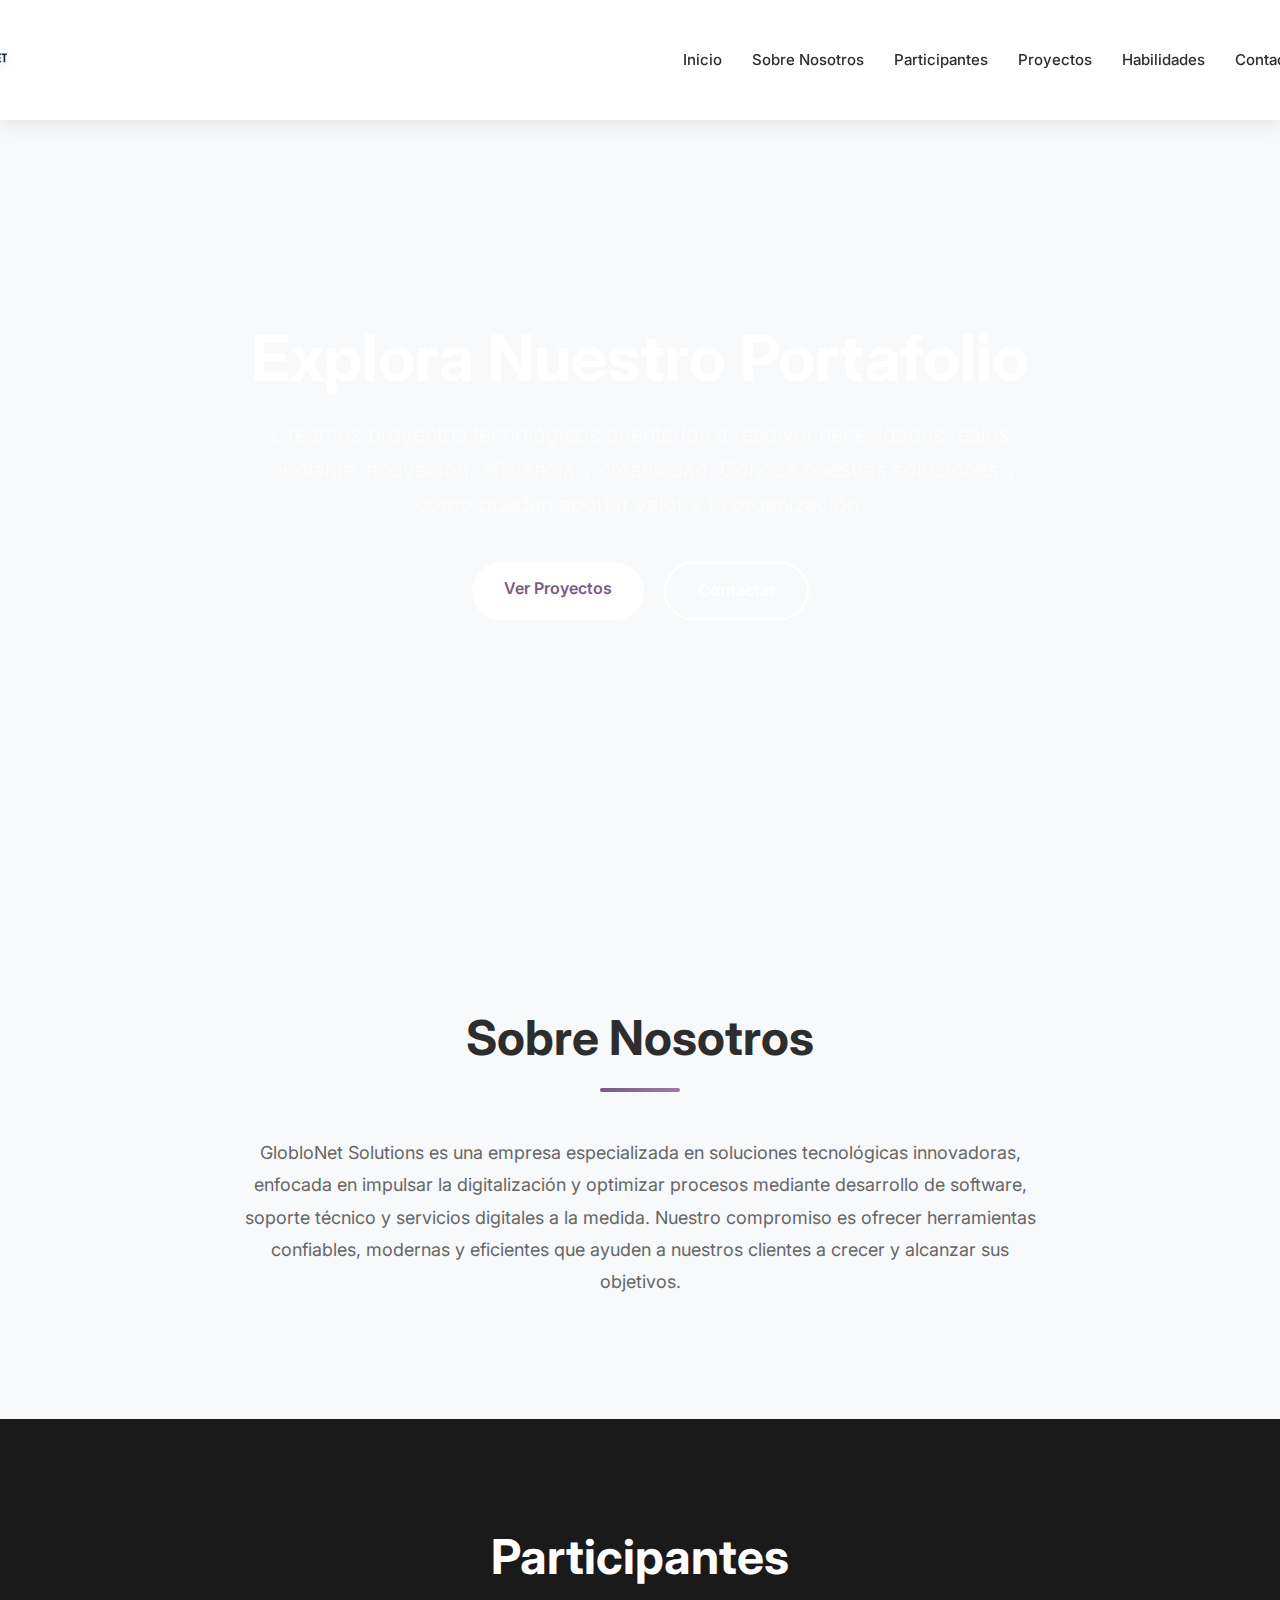
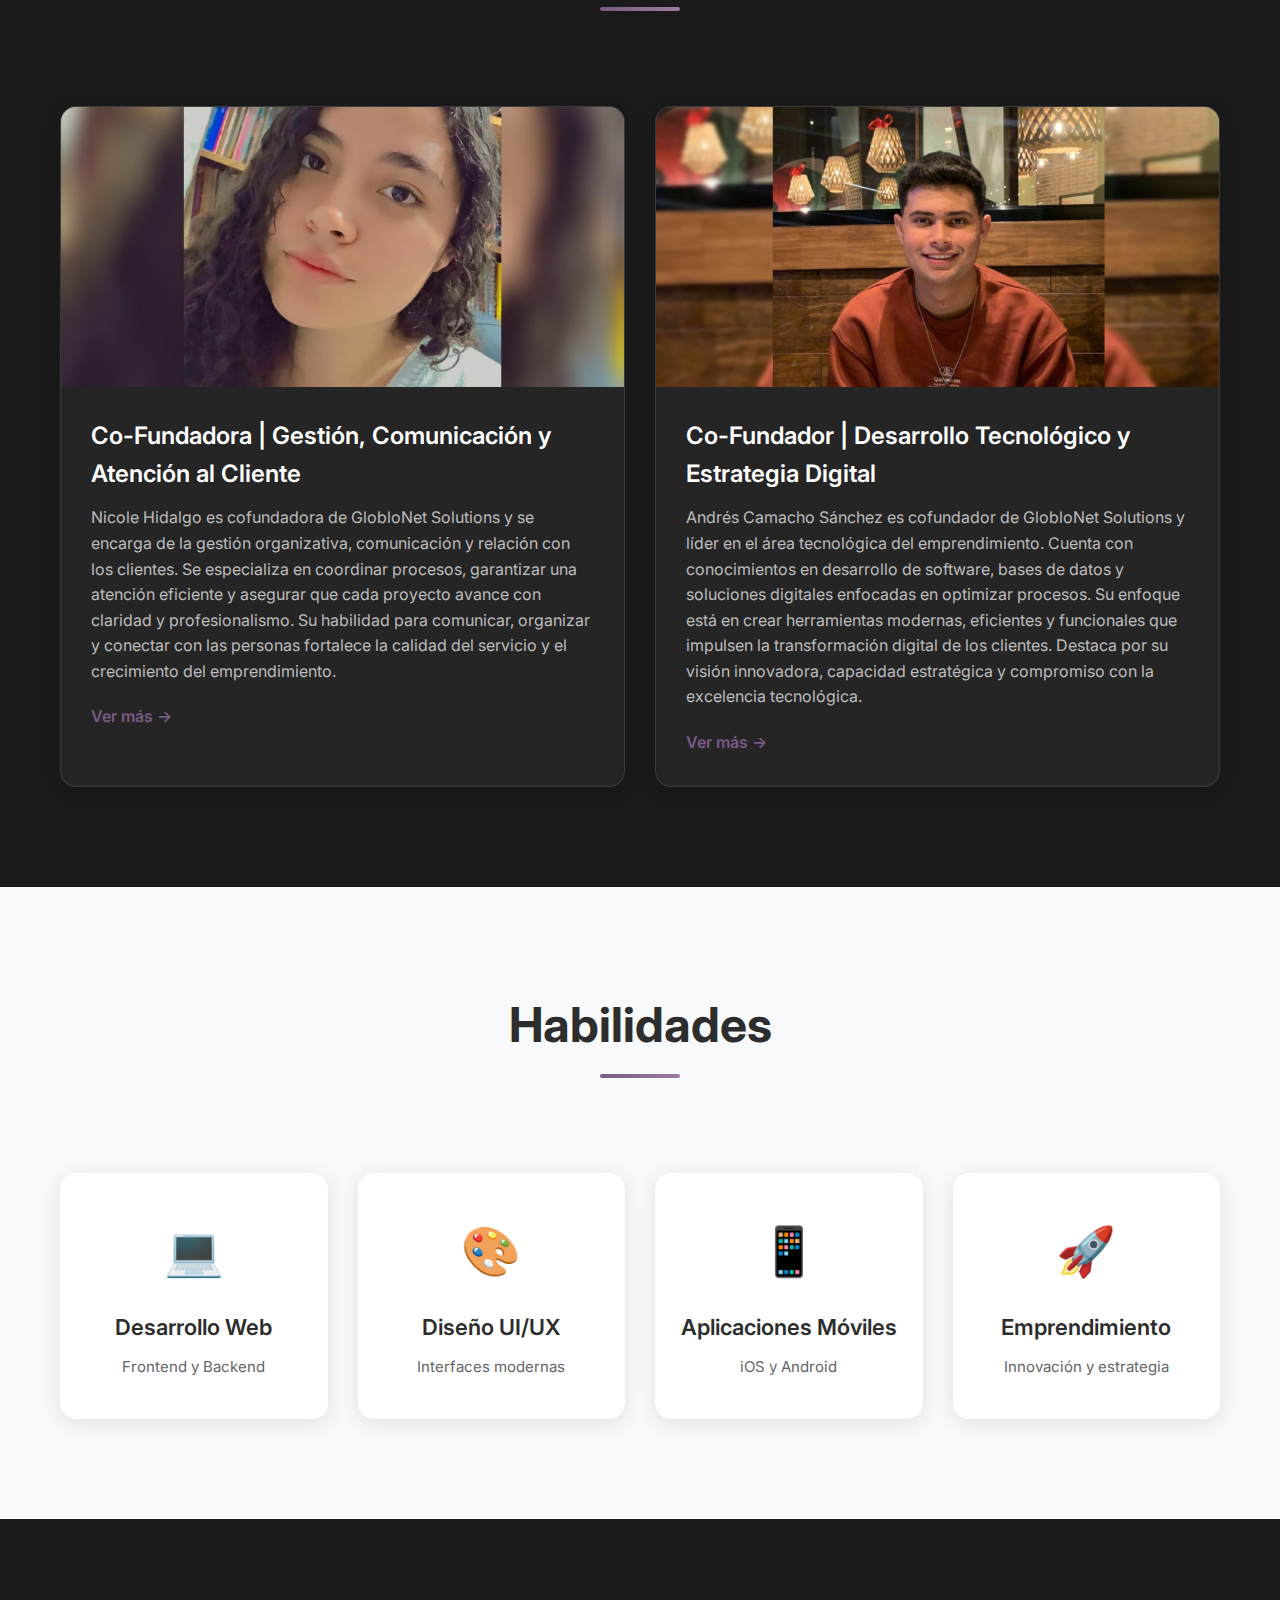
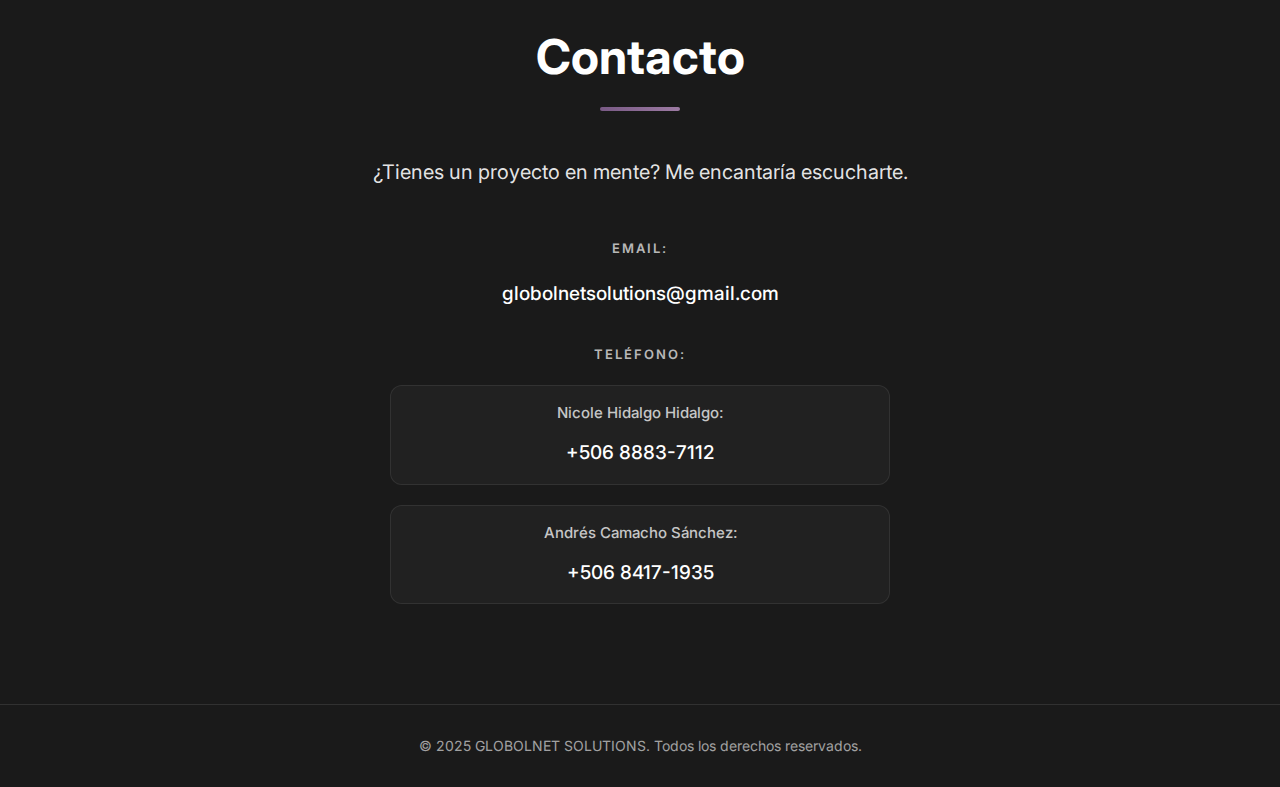
<file: index.html>
<!DOCTYPE html>
<html lang="es">
<head>
    <meta charset="UTF-8">
    <meta name="viewport" content="width=device-width, initial-scale=1.0">
    <title>Portafolio - GLOBOLNET SOLUTIONS</title>
    <link rel="stylesheet" href="CSS/inicio.css">
    <link rel="preconnect" href="https://fonts.googleapis.com">
    <link rel="preconnect" href="https://fonts.gstatic.com" crossorigin>
    <link href="https://fonts.googleapis.com/css2?family=Inter:wght@300;400;500;600;700&display=swap" rel="stylesheet">
</head>
<body>
    <!-- Header / Navegación -->
    <header class="header">
        <nav class="nav">
            <div class="logo-container">
                <img src="images/Logo.png" alt="Logo GLOBOLNET" class="logo-image">
            </div>
            <ul class="nav-menu">
                <li><a href="#inicio" class="nav-link">Inicio</a></li>
                <li><a href="#sobre-nosotros" class="nav-link">Sobre Nosotros</a></li>
                <li><a href="#participantes" class="nav-link">Participantes</a></li>
                <li><a href="Proyectos.html" class="nav-link">Proyectos</a></li>
                <li><a href="#habilidades" class="nav-link">Habilidades</a></li>
                <li><a href="#contacto" class="nav-link">Contacto</a></li>
            </ul>
        </nav>
    </header>

    <!-- Sección Hero -->
    <section id="inicio" class="hero">
        <div class="hero-content">
            <h1 class="hero-title">Explora Nuestro Portafolio</h1>
            <p class="hero-subtitle">Creamos proyectos tecnológicos orientados a resolver necesidades reales mediante innovación, eficiencia y creatividad. Conoce nuestras soluciones y cómo pueden aportar valor a tu organización.</p>
            <div class="hero-buttons">
                <a href="Proyectos.html" class="btn btn-primary">Ver Proyectos</a>
                <a href="#contacto" class="btn btn-secondary">Contactar</a>
            </div>
        </div>
        <div class="hero-background"></div>
    </section>

    <!-- Sección Sobre Nosotros -->
    <section id="sobre-nosotros" class="section">
        <div class="container">
            <h2 class="section-title">Sobre Nosotros</h2>
            <div class="about-content">
                <div class="about-text">
                    <p class="about-description">
                        GlobloNet Solutions es una empresa especializada en soluciones tecnológicas innovadoras, enfocada en impulsar la digitalización y optimizar procesos mediante desarrollo de software, soporte técnico y servicios digitales a la medida. Nuestro compromiso es ofrecer herramientas confiables, modernas y eficientes que ayuden a nuestros clientes a crecer y alcanzar sus objetivos.
                    </p>
                </div>
            </div>
        </div>
    </section>

    <!-- Sección Participantes -->
    <section id="participantes" class="section section-dark">
        <div class="container">
            <h2 class="section-title">Participantes</h2>
            <div class="projects-grid">
                <div class="project-card">
                    <div class="project-image">
                        <img src="images/Participante1.jpg" alt="Nicole Hidalgo Hidalgo" class="participant-image">
                    </div>
                    <div class="project-content">
                        <h3 class="project-title">Co-Fundadora | Gestión, Comunicación y Atención al Cliente</h3>
                        <p class="project-description">Nicole Hidalgo es cofundadora de GlobloNet Solutions y se encarga de la gestión organizativa, comunicación y relación con los clientes. Se especializa en coordinar procesos, garantizar una atención eficiente y asegurar que cada proyecto avance con claridad y profesionalismo. Su habilidad para comunicar, organizar y conectar con las personas fortalece la calidad del servicio y el crecimiento del emprendimiento.</p>
                        <a href="#" class="project-link">Ver más →</a>
                    </div>
                </div>
                <div class="project-card">
                    <div class="project-image">
                        <img src="images/Participante2.jpg" alt="Andrés Camacho Sánchez" class="participant-image">
                    </div>
                    <div class="project-content">
                        <h3 class="project-title">Co-Fundador | Desarrollo Tecnológico y Estrategia Digital</h3>
                        <p class="project-description">Andrés Camacho Sánchez es cofundador de GlobloNet Solutions y líder en el área tecnológica del emprendimiento. Cuenta con conocimientos en desarrollo de software, bases de datos y soluciones digitales enfocadas en optimizar procesos. Su enfoque está en crear herramientas modernas, eficientes y funcionales que impulsen la transformación digital de los clientes. Destaca por su visión innovadora, capacidad estratégica y compromiso con la excelencia tecnológica.</p>
                        <a href="#" class="project-link">Ver más →</a>
                    </div>
                </div>
            </div>
        </div>
    </section>

    <!-- Sección Habilidades -->
    <section id="habilidades" class="section">
        <div class="container">
            <h2 class="section-title">Habilidades</h2>
            <div class="skills-grid">
                <div class="skill-item">
                    <div class="skill-icon">💻</div>
                    <h3 class="skill-name">Desarrollo Web</h3>
                    <p class="skill-description">Frontend y Backend</p>
                    <div class="tech-overlay">
                        <div class="tech-content">
                            <p class="tech-text">Lenguajes de Desarrollo Web: HTML, CSS, JavaScript, PHP, Java, SQL, etc.</p>
                        </div>
                    </div>
                </div>
                <div class="skill-item">
                    <div class="skill-icon">🎨</div>
                    <h3 class="skill-name">Diseño UI/UX</h3>
                    <p class="skill-description">Interfaces modernas</p>
                    <div class="tech-overlay">
                        <div class="tech-content">
                            <p class="tech-text">Diseño UI/UX: Wireframes, prototipos, diseño responsivo, experiencia de usuario, etc.</p>
                        </div>
                    </div>
                </div>
                <div class="skill-item">
                    <div class="skill-icon">📱</div>
                    <h3 class="skill-name">Aplicaciones Móviles</h3>
                    <p class="skill-description">iOS y Android</p>
                    <div class="tech-overlay">
                        <div class="tech-content">
                            <p class="tech-text">Aplicaciones Móviles: Desarrollo básico de apps híbridas y diseño de interfaces móviles, etc.</p>
                        </div>
                    </div>
                </div>
                <div class="skill-item">
                    <div class="skill-icon">🚀</div>
                    <h3 class="skill-name">Emprendimiento</h3>
                    <p class="skill-description">Innovación y estrategia</p>
                    <div class="tech-overlay">
                        <div class="tech-content">
                            <p class="tech-text">Emprendimiento: Creatividad, liderazgo, gestión de proyectos, visión estratégica, etc.</p>
                        </div>
                    </div>
                </div>
            </div>
        </div>
    </section>

    <!-- Sección Contacto -->
    <section id="contacto" class="section section-dark">
        <div class="container">
            <h2 class="section-title">Contacto</h2>
            <div class="contact-content">
                <p class="contact-description">
                    ¿Tienes un proyecto en mente? Me encantaría escucharte.
                </p>
                <div class="contact-info">
                    <div class="contact-item">
                        <span class="contact-label">Email:</span>
                        <a href="mailto:globolnetsolutions@gmail.com" class="contact-link">globolnetsolutions@gmail.com</a>
                    </div>
                    <div class="contact-item">
                        <span class="contact-label">Teléfono:</span>
                        <div class="phone-numbers">
                            <div class="phone-item">
                                <span class="phone-name">Nicole Hidalgo Hidalgo:</span>
                                <a href="tel:+50688837112" class="contact-link">+506 8883-7112</a>
                            </div>
                            <div class="phone-item">
                                <span class="phone-name">Andrés Camacho Sánchez:</span>
                                <a href="tel:+50684171935" class="contact-link">+506 8417-1935</a>
                            </div>
                        </div>
                    </div>
                </div>
            </div>
        </div>
    </section>

    <!-- Footer -->
    <footer class="footer">
        <div class="container">
            <p class="footer-text">&copy; 2025 GLOBOLNET SOLUTIONS. Todos los derechos reservados.</p>
        </div>
    </footer>
</body>
</html>
</file>
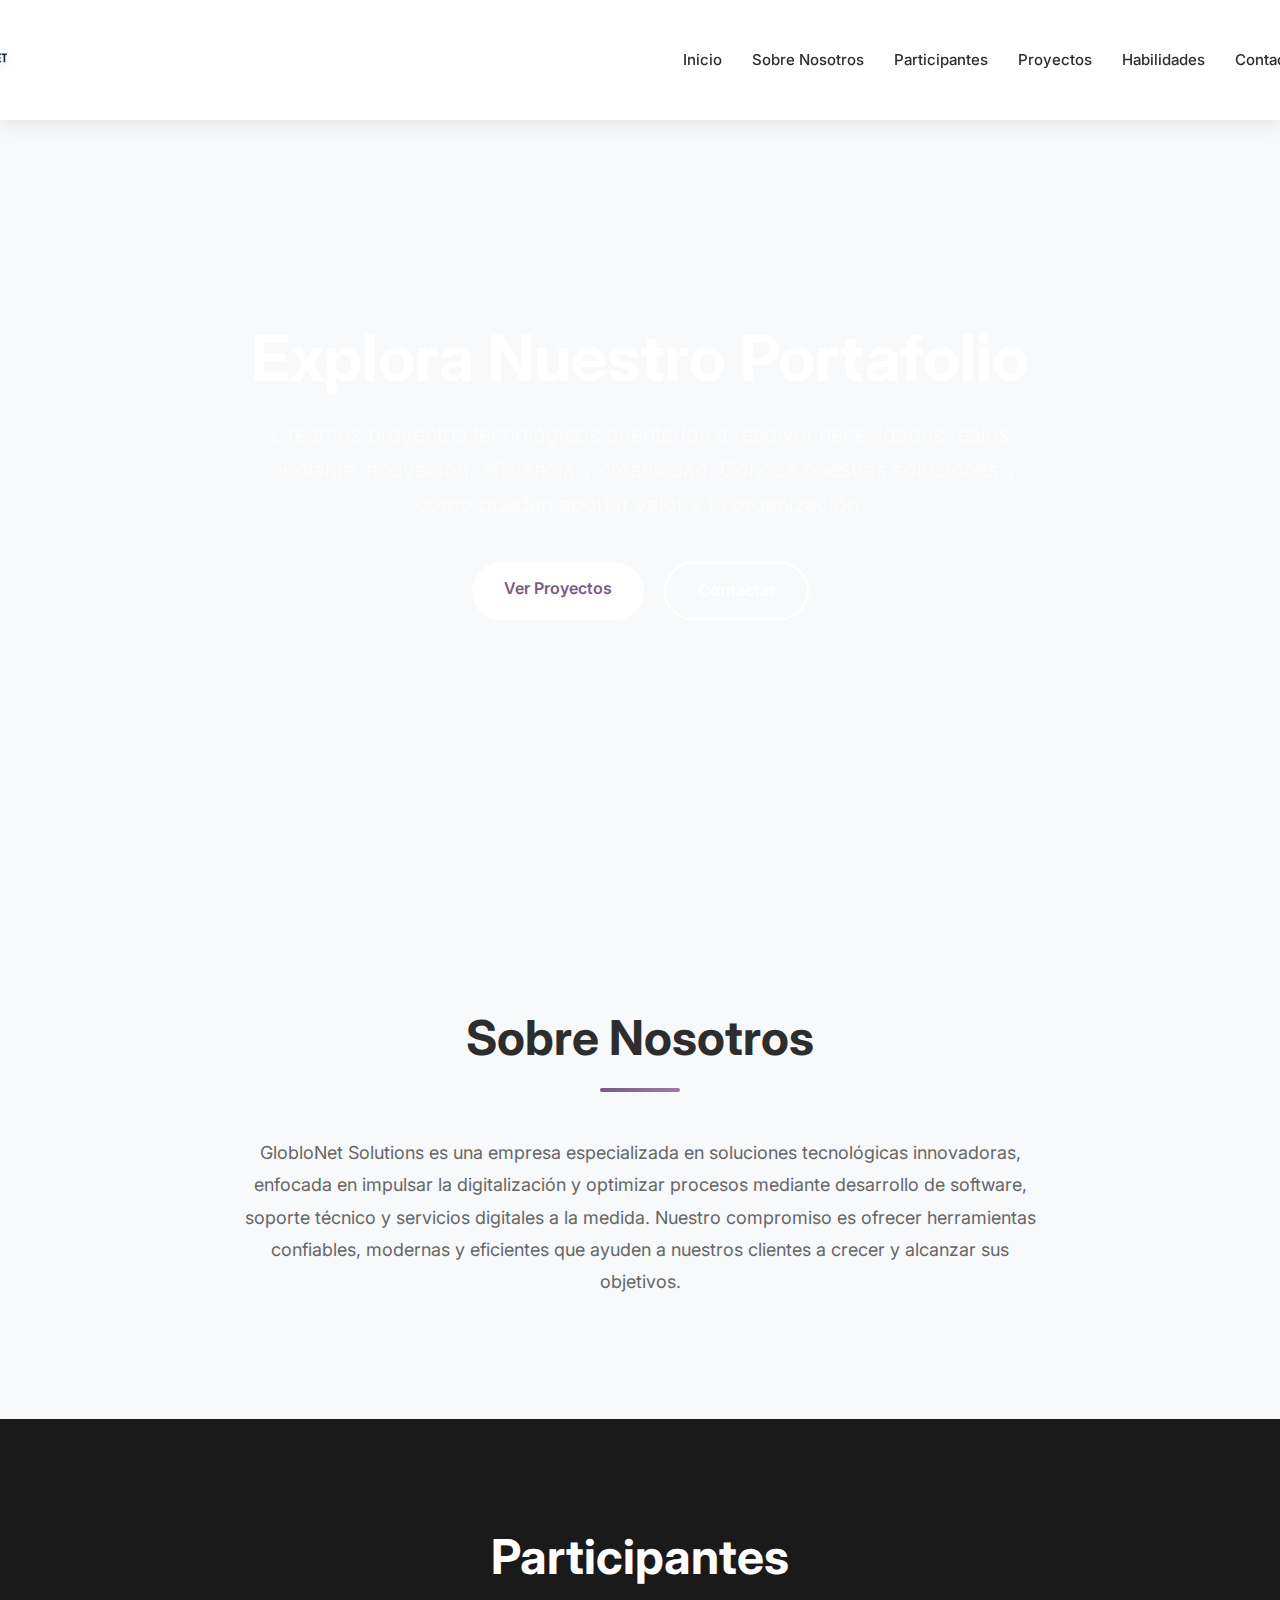
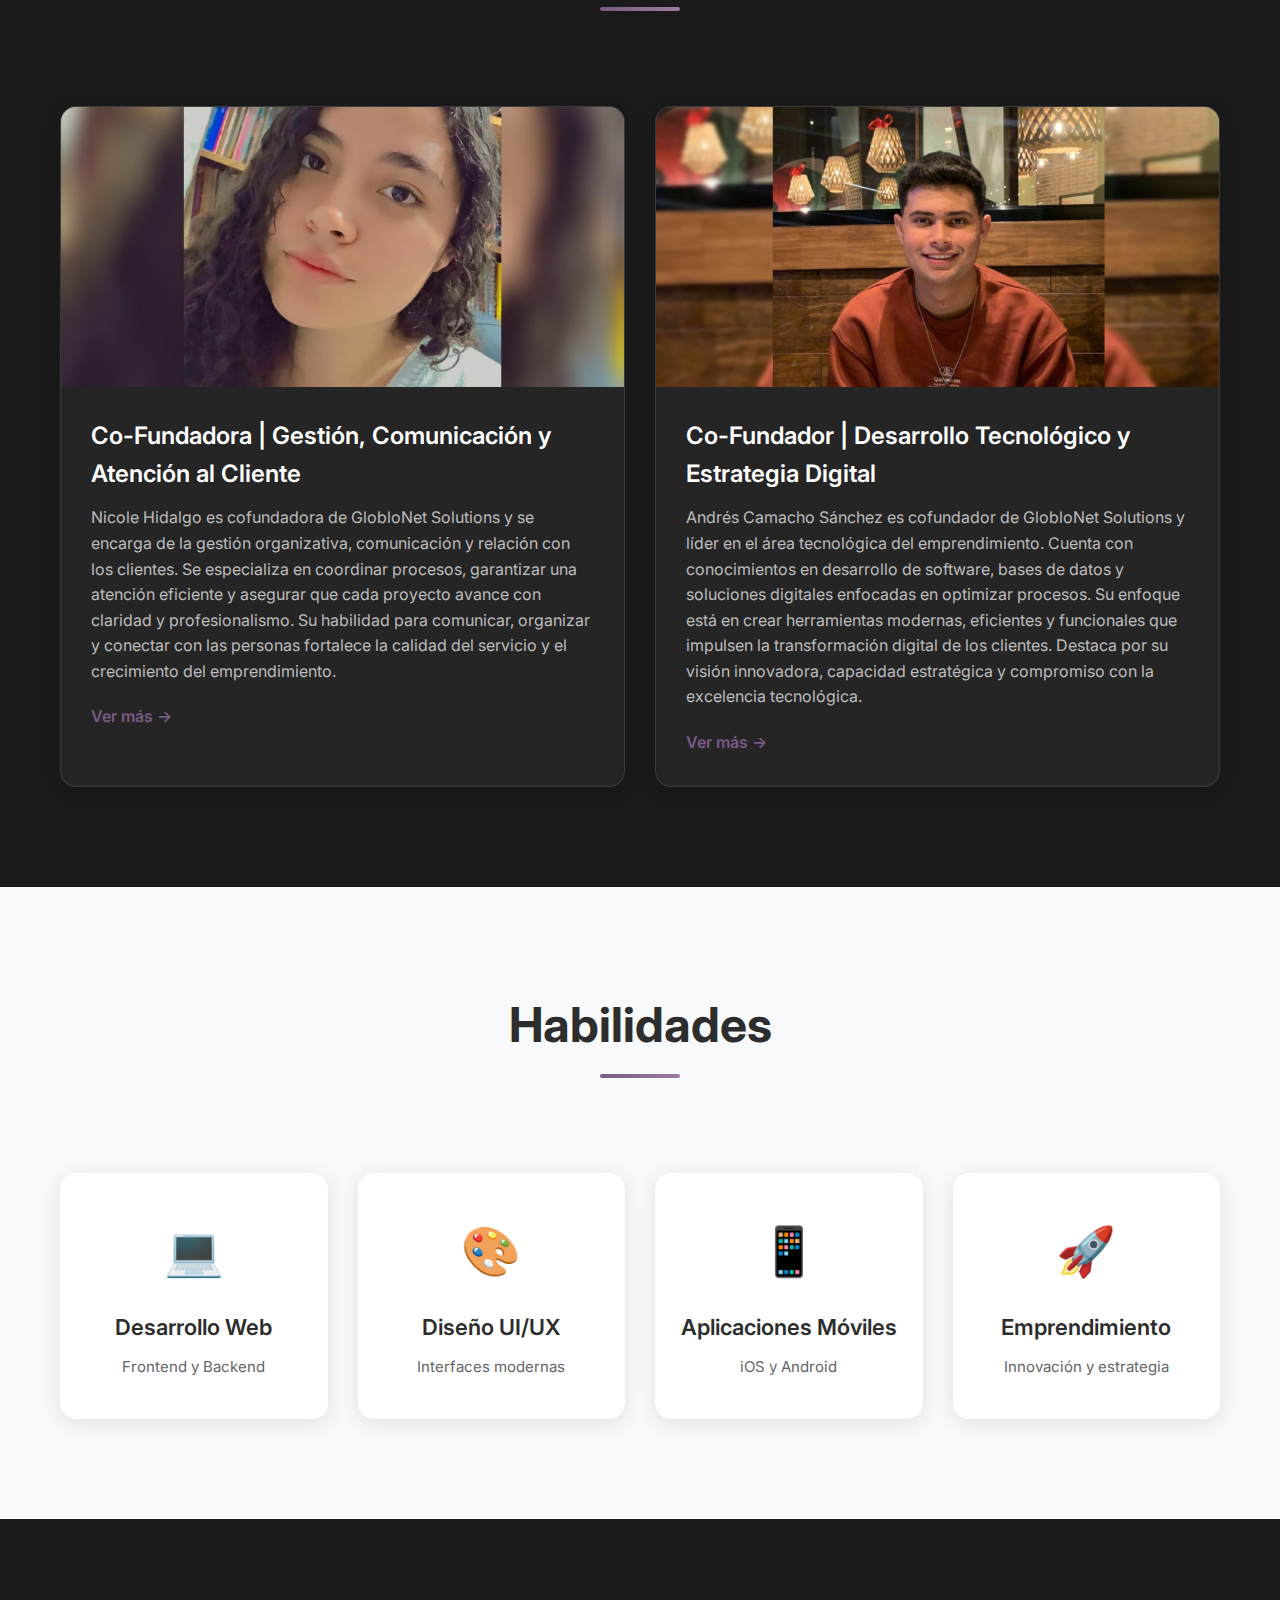
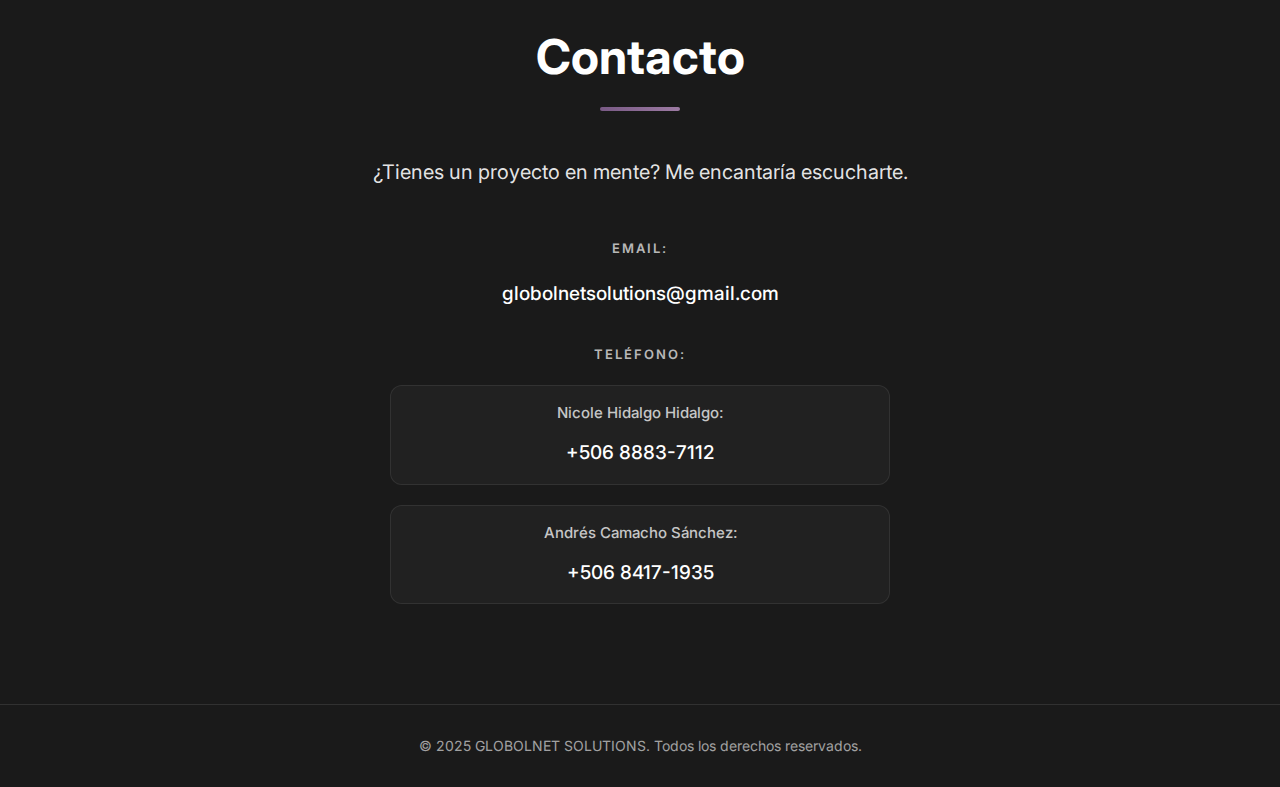
<file: html/index.html>
<!DOCTYPE html>
<html lang="es">
<head>
    <meta charset="UTF-8">
    <meta name="viewport" content="width=device-width, initial-scale=1.0">
    <title>Portafolio - GLOBOLNET SOLUTIONS</title>
    <link rel="stylesheet" href="../CSS/inicio.css">
    <link rel="preconnect" href="https://fonts.googleapis.com">
    <link rel="preconnect" href="https://fonts.gstatic.com" crossorigin>
    <link href="https://fonts.googleapis.com/css2?family=Inter:wght@300;400;500;600;700&display=swap" rel="stylesheet">
</head>
<body>
    <!-- Header / Navegación -->
    <header class="header">
        <nav class="nav">
            <div class="logo-container">
                <img src="../images/Logo.png" alt="Logo GLOBOLNET" class="logo-image">
            </div>
            <ul class="nav-menu">
                <li><a href="#inicio" class="nav-link">Inicio</a></li>
                <li><a href="#sobre-nosotros" class="nav-link">Sobre Nosotros</a></li>
                <li><a href="#participantes" class="nav-link">Participantes</a></li>
                <li><a href="Proyectos.html" class="nav-link">Proyectos</a></li>
                <li><a href="#habilidades" class="nav-link">Habilidades</a></li>
                <li><a href="#contacto" class="nav-link">Contacto</a></li>
            </ul>
        </nav>
    </header>

    <!-- Sección Hero -->
    <section id="inicio" class="hero">
        <div class="hero-content">
            <h1 class="hero-title">Explora Nuestro Portafolio</h1>
            <p class="hero-subtitle">Creamos proyectos tecnológicos orientados a resolver necesidades reales mediante innovación, eficiencia y creatividad. Conoce nuestras soluciones y cómo pueden aportar valor a tu organización.</p>
            <div class="hero-buttons">
                <a href="Proyectos.html" class="btn btn-primary">Ver Proyectos</a>
                <a href="#contacto" class="btn btn-secondary">Contactar</a>
            </div>
        </div>
        <div class="hero-background"></div>
    </section>

    <!-- Sección Sobre Nosotros -->
    <section id="sobre-nosotros" class="section">
        <div class="container">
            <h2 class="section-title">Sobre Nosotros</h2>
            <div class="about-content">
                <div class="about-text">
                    <p class="about-description">
                        GlobloNet Solutions es una empresa especializada en soluciones tecnológicas innovadoras, enfocada en impulsar la digitalización y optimizar procesos mediante desarrollo de software, soporte técnico y servicios digitales a la medida. Nuestro compromiso es ofrecer herramientas confiables, modernas y eficientes que ayuden a nuestros clientes a crecer y alcanzar sus objetivos.
                    </p>
                </div>
            </div>
        </div>
    </section>

    <!-- Sección Participantes -->
    <section id="participantes" class="section section-dark">
        <div class="container">
            <h2 class="section-title">Participantes</h2>
            <div class="projects-grid">
                <div class="project-card">
                    <div class="project-image">
                        <img src="../images/Participante1.jpg" alt="Nicole Hidalgo Hidalgo" class="participant-image">
                    </div>
                    <div class="project-content">
                        <h3 class="project-title">Co-Fundadora | Gestión, Comunicación y Atención al Cliente</h3>
                        <p class="project-description">Nicole Hidalgo es cofundadora de GlobloNet Solutions y se encarga de la gestión organizativa, comunicación y relación con los clientes. Se especializa en coordinar procesos, garantizar una atención eficiente y asegurar que cada proyecto avance con claridad y profesionalismo. Su habilidad para comunicar, organizar y conectar con las personas fortalece la calidad del servicio y el crecimiento del emprendimiento.</p>
                        <a href="#" class="project-link">Ver más →</a>
                    </div>
                </div>
                <div class="project-card">
                    <div class="project-image">
                        <img src="../images/Participante2.jpg" alt="Andrés Camacho Sánchez" class="participant-image">
                    </div>
                    <div class="project-content">
                        <h3 class="project-title">Co-Fundador | Desarrollo Tecnológico y Estrategia Digital</h3>
                        <p class="project-description">Andrés Camacho Sánchez es cofundador de GlobloNet Solutions y líder en el área tecnológica del emprendimiento. Cuenta con conocimientos en desarrollo de software, bases de datos y soluciones digitales enfocadas en optimizar procesos. Su enfoque está en crear herramientas modernas, eficientes y funcionales que impulsen la transformación digital de los clientes. Destaca por su visión innovadora, capacidad estratégica y compromiso con la excelencia tecnológica.</p>
                        <a href="#" class="project-link">Ver más →</a>
                    </div>
                </div>
            </div>
        </div>
    </section>

    <!-- Sección Habilidades -->
    <section id="habilidades" class="section">
        <div class="container">
            <h2 class="section-title">Habilidades</h2>
            <div class="skills-grid">
                <div class="skill-item">
                    <div class="skill-icon">💻</div>
                    <h3 class="skill-name">Desarrollo Web</h3>
                    <p class="skill-description">Frontend y Backend</p>
                    <div class="tech-overlay">
                        <div class="tech-content">
                            <p class="tech-text">Lenguajes de Desarrollo Web: HTML, CSS, JavaScript, PHP, Java, SQL, etc.</p>
                        </div>
                    </div>
                </div>
                <div class="skill-item">
                    <div class="skill-icon">🎨</div>
                    <h3 class="skill-name">Diseño UI/UX</h3>
                    <p class="skill-description">Interfaces modernas</p>
                    <div class="tech-overlay">
                        <div class="tech-content">
                            <p class="tech-text">Diseño UI/UX: Wireframes, prototipos, diseño responsivo, experiencia de usuario, etc.</p>
                        </div>
                    </div>
                </div>
                <div class="skill-item">
                    <div class="skill-icon">📱</div>
                    <h3 class="skill-name">Aplicaciones Móviles</h3>
                    <p class="skill-description">iOS y Android</p>
                    <div class="tech-overlay">
                        <div class="tech-content">
                            <p class="tech-text">Aplicaciones Móviles: Desarrollo básico de apps híbridas y diseño de interfaces móviles, etc.</p>
                        </div>
                    </div>
                </div>
                <div class="skill-item">
                    <div class="skill-icon">🚀</div>
                    <h3 class="skill-name">Emprendimiento</h3>
                    <p class="skill-description">Innovación y estrategia</p>
                    <div class="tech-overlay">
                        <div class="tech-content">
                            <p class="tech-text">Emprendimiento: Creatividad, liderazgo, gestión de proyectos, visión estratégica, etc.</p>
                        </div>
                    </div>
                </div>
            </div>
        </div>
    </section>

    <!-- Sección Contacto -->
    <section id="contacto" class="section section-dark">
        <div class="container">
            <h2 class="section-title">Contacto</h2>
            <div class="contact-content">
                <p class="contact-description">
                    ¿Tienes un proyecto en mente? Me encantaría escucharte.
                </p>
                <div class="contact-info">
                    <div class="contact-item">
                        <span class="contact-label">Email:</span>
                        <a href="mailto:globolnetsolutions@gmail.com" class="contact-link">globolnetsolutions@gmail.com</a>
                    </div>
                    <div class="contact-item">
                        <span class="contact-label">Teléfono:</span>
                        <div class="phone-numbers">
                            <div class="phone-item">
                                <span class="phone-name">Nicole Hidalgo Hidalgo:</span>
                                <a href="tel:+50688837112" class="contact-link">+506 8883-7112</a>
                            </div>
                            <div class="phone-item">
                                <span class="phone-name">Andrés Camacho Sánchez:</span>
                                <a href="tel:+50684171935" class="contact-link">+506 8417-1935</a>
                            </div>
                        </div>
                    </div>
                </div>
            </div>
        </div>
    </section>

    <!-- Footer -->
    <footer class="footer">
        <div class="container">
            <p class="footer-text">&copy; 2025 GLOBOLNET SOLUTIONS. Todos los derechos reservados.</p>
        </div>
    </footer>
</body>
</html>
</file>
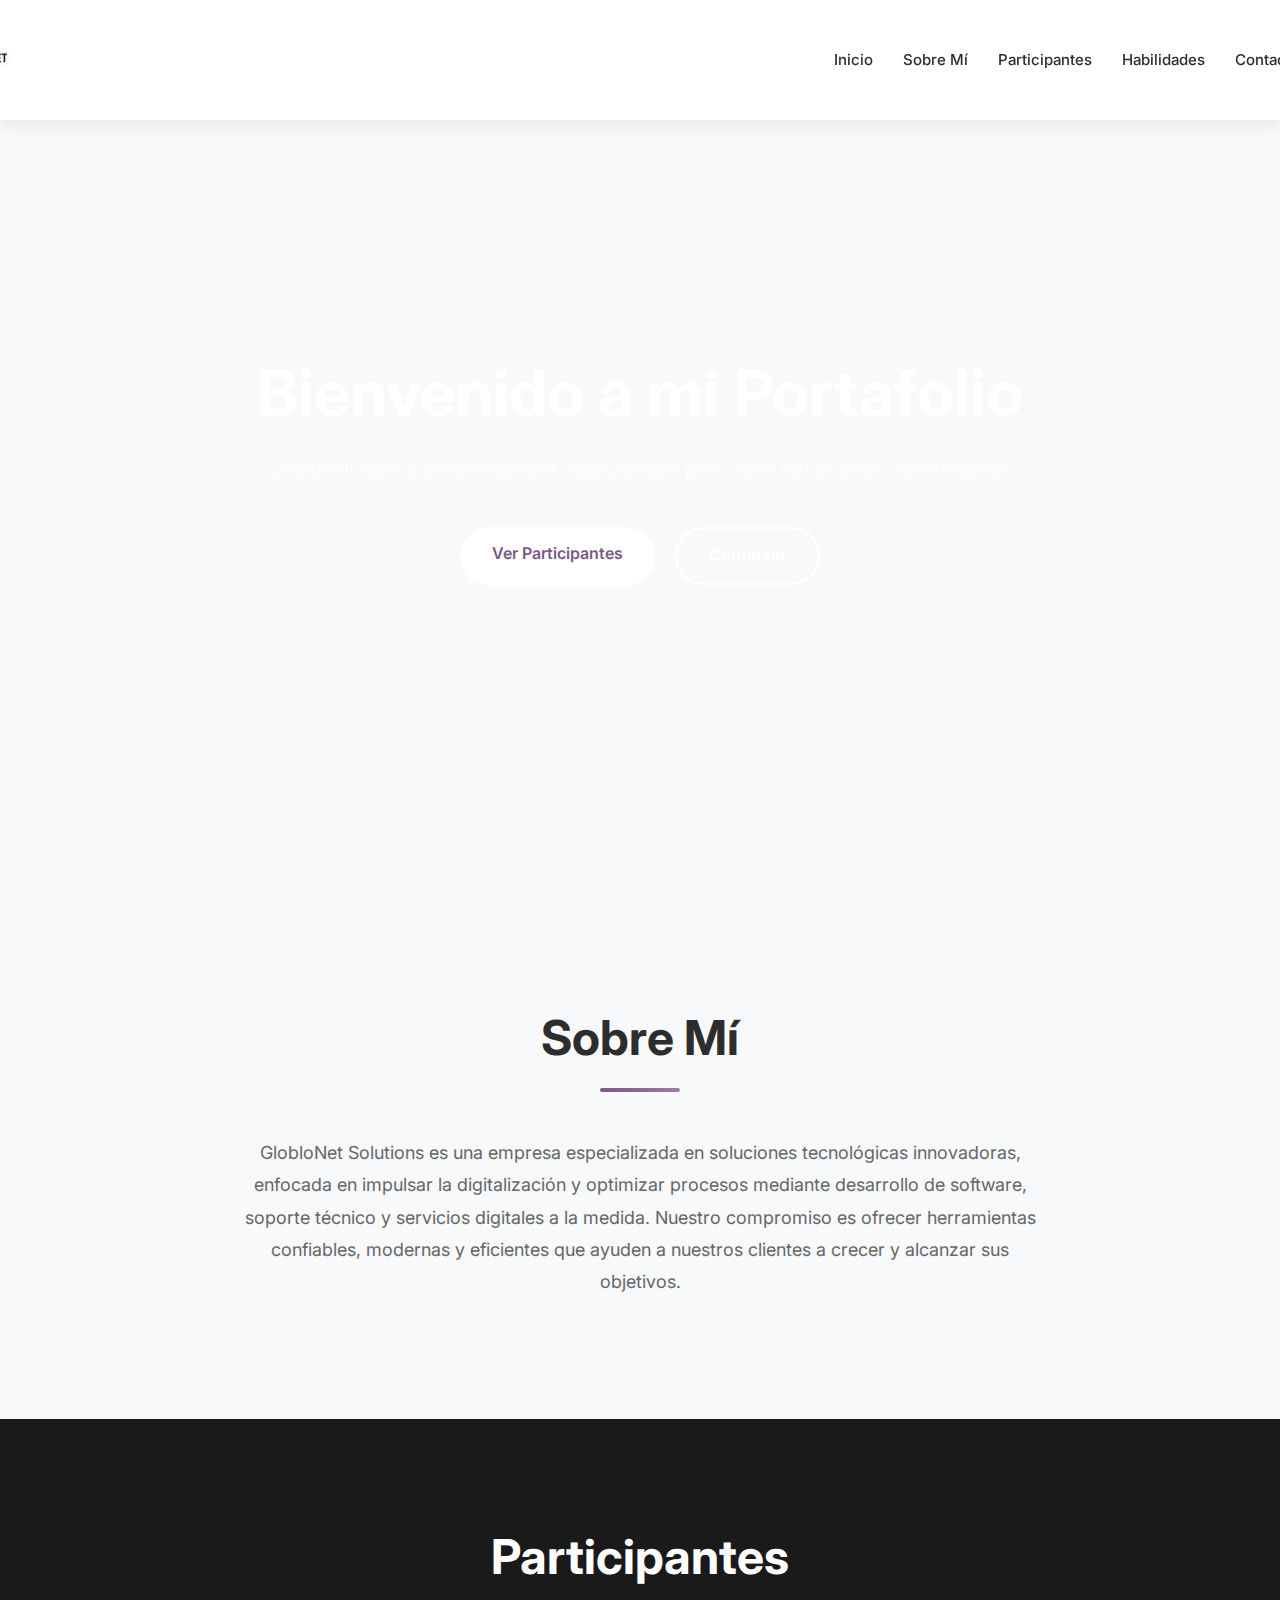
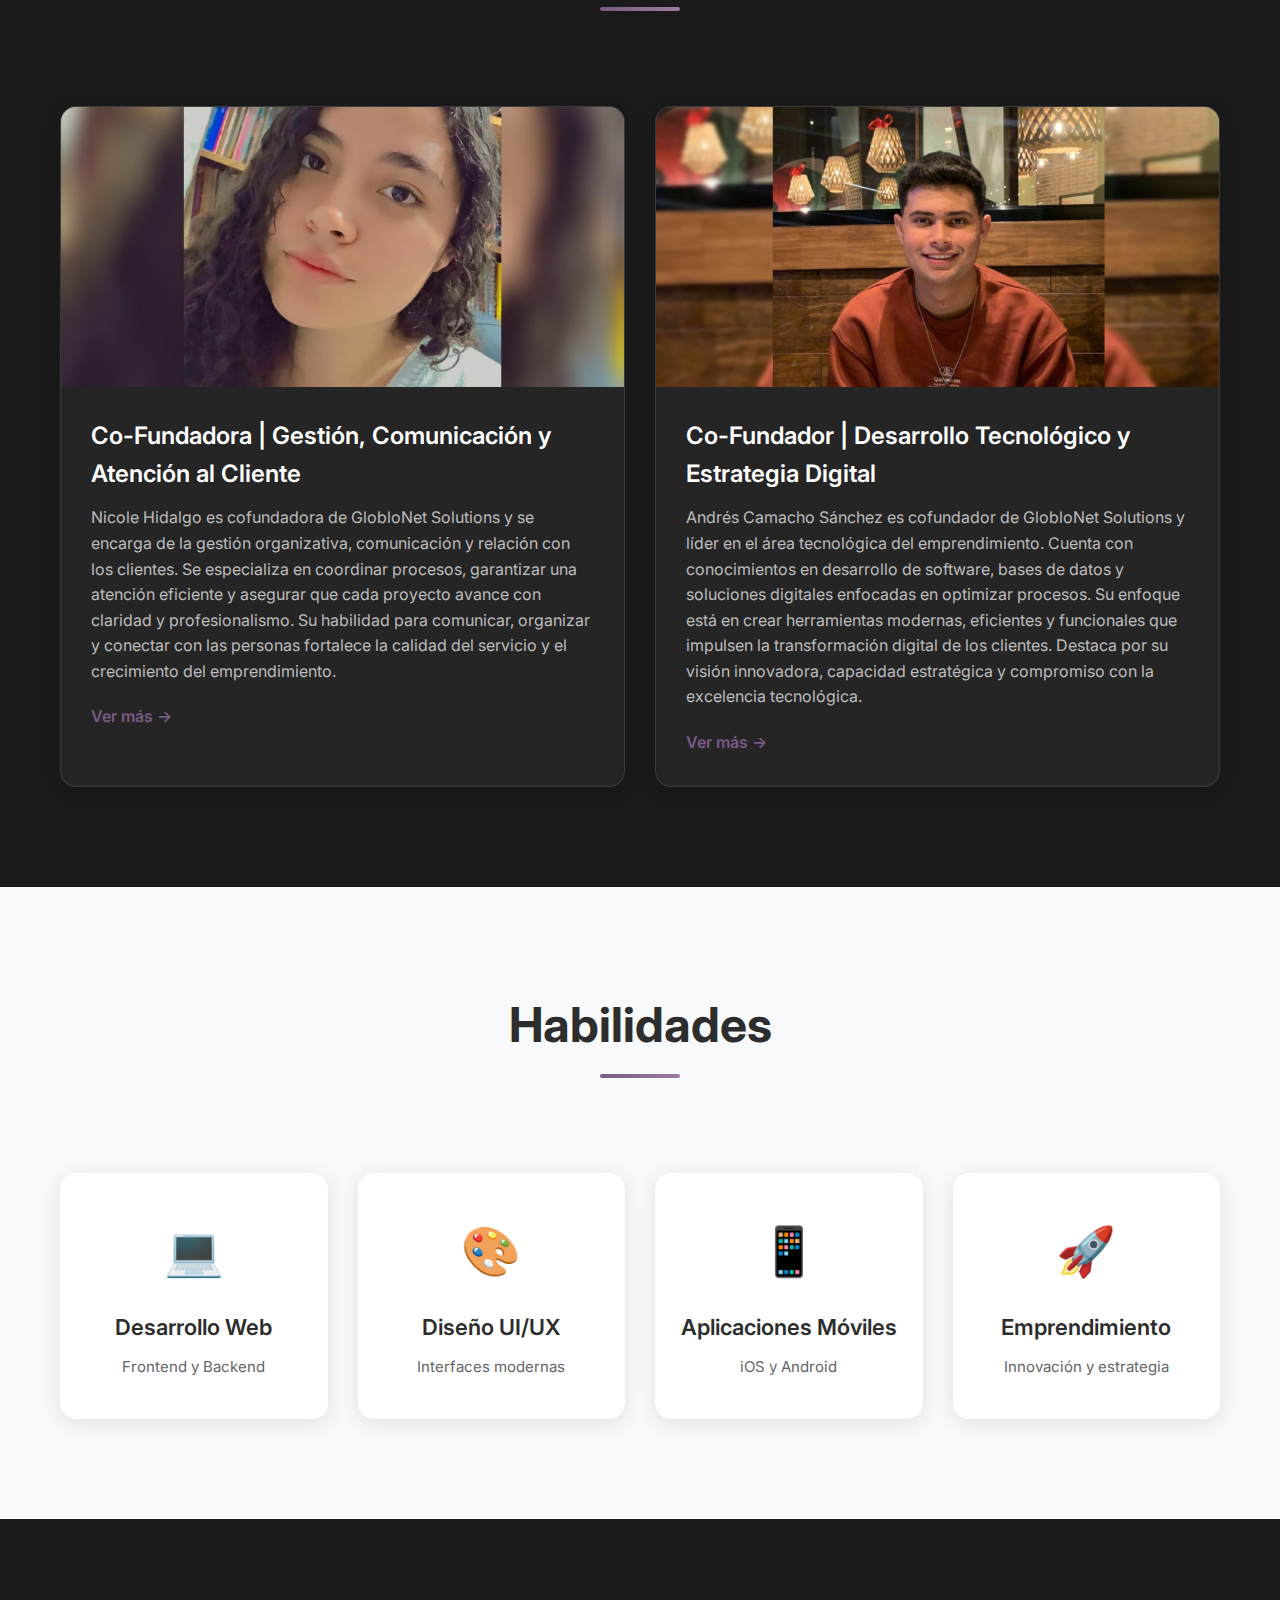
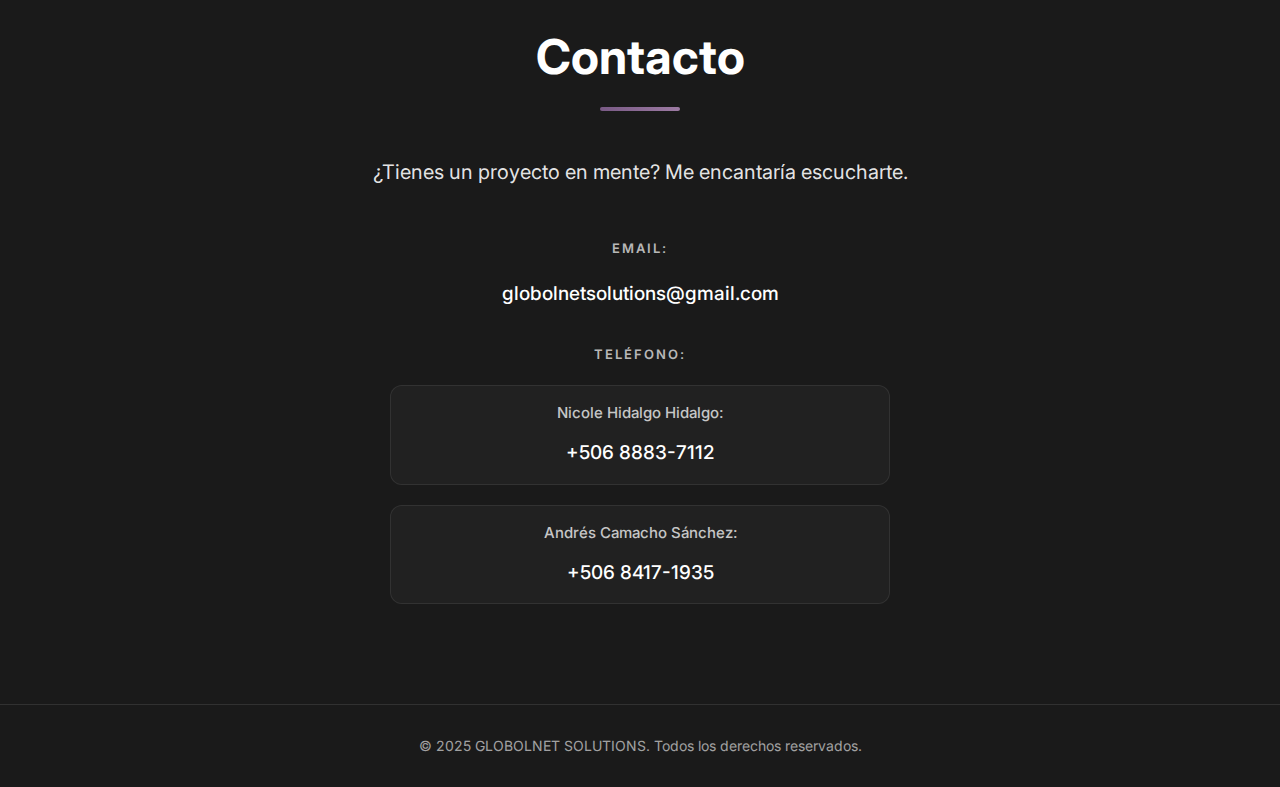
<file: html/Inicio.html>
<!DOCTYPE html>
<html lang="es">
<head>
    <meta charset="UTF-8">
    <meta name="viewport" content="width=device-width, initial-scale=1.0">
    <title>Portafolio - GLOBOLNET SOLUTIONS</title>
    <link rel="stylesheet" href="../CSS/inicio.css">
    <link rel="preconnect" href="https://fonts.googleapis.com">
    <link rel="preconnect" href="https://fonts.gstatic.com" crossorigin>
    <link href="https://fonts.googleapis.com/css2?family=Inter:wght@300;400;500;600;700&display=swap" rel="stylesheet">
</head>
<body>
    <!-- Header / Navegación -->
    <header class="header">
        <nav class="nav">
            <div class="logo-container">
                <img src="../images/Logo.png" alt="Logo GLOBOLNET" class="logo-image">
            </div>
            <ul class="nav-menu">
                <li><a href="#inicio" class="nav-link">Inicio</a></li>
                <li><a href="#sobre-mi" class="nav-link">Sobre Mí</a></li>
                <li><a href="#proyectos" class="nav-link">Participantes</a></li>
                <li><a href="#habilidades" class="nav-link">Habilidades</a></li>
                <li><a href="#contacto" class="nav-link">Contacto</a></li>
            </ul>
        </nav>
    </header>

    <!-- Sección Hero -->
    <section id="inicio" class="hero">
        <div class="hero-content">
            <h1 class="hero-title">Bienvenido a mi Portafolio</h1>
            <p class="hero-subtitle">Desarrollador y Emprendedor apasionado por crear soluciones innovadoras</p>
            <div class="hero-buttons">
                <a href="#proyectos" class="btn btn-primary">Ver Participantes</a>
                <a href="#contacto" class="btn btn-secondary">Contactar</a>
            </div>
        </div>
        <div class="hero-background"></div>
    </section>

    <!-- Sección Sobre Mí -->
    <section id="sobre-mi" class="section">
        <div class="container">
            <h2 class="section-title">Sobre Mí</h2>
            <div class="about-content">
                <div class="about-text">
                    <p class="about-description">
                        GlobloNet Solutions es una empresa especializada en soluciones tecnológicas innovadoras, enfocada en impulsar la digitalización y optimizar procesos mediante desarrollo de software, soporte técnico y servicios digitales a la medida. Nuestro compromiso es ofrecer herramientas confiables, modernas y eficientes que ayuden a nuestros clientes a crecer y alcanzar sus objetivos.
                    </p>
                </div>
            </div>
        </div>
    </section>

    <!-- Sección Proyectos -->
    <section id="proyectos" class="section section-dark">
        <div class="container">
            <h2 class="section-title">Participantes</h2>
            <div class="projects-grid">
                <div class="project-card">
                    <div class="project-image">
                        <img src="../images/Participante1.jpg" alt="Nicole Hidalgo Hidalgo" class="participant-image">
                    </div>
                    <div class="project-content">
                        <h3 class="project-title">Co-Fundadora | Gestión, Comunicación y Atención al Cliente</h3>
                        <p class="project-description">Nicole Hidalgo es cofundadora de GlobloNet Solutions y se encarga de la gestión organizativa, comunicación y relación con los clientes. Se especializa en coordinar procesos, garantizar una atención eficiente y asegurar que cada proyecto avance con claridad y profesionalismo. Su habilidad para comunicar, organizar y conectar con las personas fortalece la calidad del servicio y el crecimiento del emprendimiento.</p>
                        <a href="#" class="project-link">Ver más →</a>
                    </div>
                </div>
                <div class="project-card">
                    <div class="project-image">
                        <img src="../images/Participante2.jpg" alt="Andrés Camacho Sánchez" class="participant-image">
                    </div>
                    <div class="project-content">
                        <h3 class="project-title">Co-Fundador | Desarrollo Tecnológico y Estrategia Digital</h3>
                        <p class="project-description">Andrés Camacho Sánchez es cofundador de GlobloNet Solutions y líder en el área tecnológica del emprendimiento. Cuenta con conocimientos en desarrollo de software, bases de datos y soluciones digitales enfocadas en optimizar procesos. Su enfoque está en crear herramientas modernas, eficientes y funcionales que impulsen la transformación digital de los clientes. Destaca por su visión innovadora, capacidad estratégica y compromiso con la excelencia tecnológica.</p>
                        <a href="#" class="project-link">Ver más →</a>
                    </div>
                </div>
            </div>
        </div>
    </section>

    <!-- Sección Habilidades -->
    <section id="habilidades" class="section">
        <div class="container">
            <h2 class="section-title">Habilidades</h2>
            <div class="skills-grid">
                <div class="skill-item">
                    <div class="skill-icon">💻</div>
                    <h3 class="skill-name">Desarrollo Web</h3>
                    <p class="skill-description">Frontend y Backend</p>
                    <div class="tech-overlay">
                        <div class="tech-content">
                            <p class="tech-text">Lenguajes de Desarrollo Web: HTML, CSS, JavaScript, PHP, Java, SQL, etc.</p>
                        </div>
                    </div>
                </div>
                <div class="skill-item">
                    <div class="skill-icon">🎨</div>
                    <h3 class="skill-name">Diseño UI/UX</h3>
                    <p class="skill-description">Interfaces modernas</p>
                    <div class="tech-overlay">
                        <div class="tech-content">
                            <p class="tech-text">Diseño UI/UX: Wireframes, prototipos, diseño responsivo, experiencia de usuario, etc.</p>
                        </div>
                    </div>
                </div>
                <div class="skill-item">
                    <div class="skill-icon">📱</div>
                    <h3 class="skill-name">Aplicaciones Móviles</h3>
                    <p class="skill-description">iOS y Android</p>
                    <div class="tech-overlay">
                        <div class="tech-content">
                            <p class="tech-text">Aplicaciones Móviles: Desarrollo básico de apps híbridas y diseño de interfaces móviles, etc.</p>
                        </div>
                    </div>
                </div>
                <div class="skill-item">
                    <div class="skill-icon">🚀</div>
                    <h3 class="skill-name">Emprendimiento</h3>
                    <p class="skill-description">Innovación y estrategia</p>
                    <div class="tech-overlay">
                        <div class="tech-content">
                            <p class="tech-text">Emprendimiento: Creatividad, liderazgo, gestión de proyectos, visión estratégica, etc.</p>
                        </div>
                    </div>
                </div>
            </div>
        </div>
    </section>

    <!-- Sección Contacto -->
    <section id="contacto" class="section section-dark">
        <div class="container">
            <h2 class="section-title">Contacto</h2>
            <div class="contact-content">
                <p class="contact-description">
                    ¿Tienes un proyecto en mente? Me encantaría escucharte.
                </p>
                <div class="contact-info">
                    <div class="contact-item">
                        <span class="contact-label">Email:</span>
                        <a href="mailto:globolnetsolutions@gmail.com" class="contact-link">globolnetsolutions@gmail.com</a>
                    </div>
                    <div class="contact-item">
                        <span class="contact-label">Teléfono:</span>
                        <div class="phone-numbers">
                            <div class="phone-item">
                                <span class="phone-name">Nicole Hidalgo Hidalgo:</span>
                                <a href="tel:+50688837112" class="contact-link">+506 8883-7112</a>
                            </div>
                            <div class="phone-item">
                                <span class="phone-name">Andrés Camacho Sánchez:</span>
                                <a href="tel:+50684171935" class="contact-link">+506 8417-1935</a>
                            </div>
                        </div>
                    </div>
                </div>
            </div>
        </div>
    </section>

    <!-- Footer -->
    <footer class="footer">
        <div class="container">
            <p class="footer-text">&copy; 2025 GLOBOLNET SOLUTIONS. Todos los derechos reservados.</p>
        </div>
    </footer>
</body>
</html>
</file>
<file: CSS/inicio.css>
* {
    margin: 0;
    padding: 0;
    box-sizing: border-box;
}

:root {
    --primary-color: #795a85;
    --secondary-color: #6b4c7a;
    --accent-color: #9d7ba3;
    --text-dark: #2d2d2d;
    --text-light: #666666;
    --bg-light: #f8f9fa;
    --bg-dark: #1a1a1a;
    --white: #ffffff;
    --shadow: rgba(0, 0, 0, 0.1);
    --shadow-hover: rgba(0, 0, 0, 0.15);
}

body {
    font-family: 'Inter', -apple-system, BlinkMacSystemFont, 'Segoe UI', sans-serif;
    color: var(--text-dark);
    line-height: 1.6;
    overflow-x: hidden;
    background-color: var(--bg-light);
}

.container {
    max-width: 1200px;
    margin: 0 auto;
    padding: 0 20px;
}

/* Header / Navegación */
.header {
    position: fixed;
    top: 0;
    left: 0;
    right: 0;
    background-color: rgba(255, 255, 255, 0.95);
    backdrop-filter: blur(10px);
    box-shadow: 0 2px 20px var(--shadow);
    z-index: 1000;
    transition: all 0.3s ease;
}

.nav {
    max-width: 1200px;
    margin: 0 auto;
    padding: 15px 20px 15px 0;
    display: flex;
    justify-content: space-between;
    align-items: center;
    gap: 30px;
}

.logo-container {
    padding: 0;
    margin-left: -120px;
    transition: transform 0.3s ease;
}

.logo-container:hover {
    transform: translateY(-2px);
}

.logo-image {
    height: 90px;
    width: auto;
    object-fit: contain;
    display: block;
    filter: drop-shadow(0 2px 4px rgba(0, 0, 0, 0.1));
}

.nav-menu {
    display: flex;
    list-style: none;
    gap: 30px;
    align-items: center;
    margin-left: auto;
    margin-right: -80px;
}

.nav-link {
    text-decoration: none;
    color: var(--text-dark);
    font-weight: 500;
    font-size: 15px;
    transition: color 0.3s ease;
    position: relative;
}

.nav-link::after {
    content: '';
    position: absolute;
    bottom: -5px;
    left: 0;
    width: 0;
    height: 2px;
    background-color: var(--primary-color);
    transition: width 0.3s ease;
}

.nav-link:hover {
    color: var(--primary-color);
}

.nav-link:hover::after {
    width: 100%;
}

/* Sección Hero */
.hero {
    min-height: 100vh;
    display: flex;
    align-items: center;
    justify-content: center;
    position: relative;
    padding: 120px 20px 80px;
    overflow: hidden;
}

.hero-background {
    position: absolute;
    top: 0;
    left: 0;
    right: 0;
    bottom: 0;
    background-image: url('https://images.unsplash.com/photo-1519681393784-d120267933ba?ixlib=rb-4.0.3&auto=format&fit=crop&w=1920&q=80');
    background-size: cover;
    background-position: center;
    z-index: 1;
}

.hero-content {
    position: relative;
    z-index: 2;
    text-align: center;
    color: var(--white);
    max-width: 800px;
}

.hero-title {
    font-size: 64px;
    font-weight: 700;
    margin-bottom: 20px;
    line-height: 1.2;
    animation: fadeInUp 0.8s ease;
}

.hero-subtitle {
    font-size: 22px;
    font-weight: 300;
    margin-bottom: 40px;
    opacity: 0.95;
    animation: fadeInUp 0.8s ease 0.2s both;
}

.hero-buttons {
    display: flex;
    gap: 20px;
    justify-content: center;
    flex-wrap: wrap;
    animation: fadeInUp 0.8s ease 0.4s both;
}

.btn {
    padding: 14px 32px;
    border-radius: 50px;
    text-decoration: none;
    font-weight: 600;
    font-size: 16px;
    transition: all 0.3s ease;
    display: inline-block;
}

.btn-primary {
    background-color: var(--white);
    color: var(--primary-color);
    box-shadow: 0 4px 15px rgba(255, 255, 255, 0.3);
}

.btn-primary:hover {
    transform: translateY(-2px);
    box-shadow: 0 6px 20px rgba(255, 255, 255, 0.4);
}

.btn-secondary {
    background-color: transparent;
    color: var(--white);
    border: 2px solid var(--white);
}

.btn-secondary:hover {
    background-color: var(--white);
    color: var(--primary-color);
    transform: translateY(-2px);
}

/* Secciones Generales */
.section {
    padding: 100px 0;
    background-color: var(--bg-light);
}

.section-dark {
    background-color: var(--bg-dark);
    color: var(--white);
}

.section-title {
    font-size: 48px;
    font-weight: 700;
    text-align: center;
    margin-bottom: 60px;
    color: var(--text-dark);
    position: relative;
    display: inline-block;
    width: 100%;
}

.section-dark .section-title {
    color: var(--white);
}

.section-title::after {
    content: '';
    position: absolute;
    bottom: -15px;
    left: 50%;
    transform: translateX(-50%);
    width: 80px;
    height: 4px;
    background: linear-gradient(90deg, var(--primary-color), var(--accent-color));
    border-radius: 2px;
}

/* Sobre Mí */
.about-content {
    max-width: 800px;
    margin: 0 auto;
    text-align: center;
}

.about-description {
    font-size: 18px;
    line-height: 1.8;
    color: var(--text-light);
    margin-bottom: 20px;
}

.section-dark .about-description {
    color: rgba(255, 255, 255, 0.8);
}

/* Proyectos */
.projects-grid {
    display: grid;
    grid-template-columns: repeat(auto-fit, minmax(320px, 1fr));
    gap: 30px;
    margin-top: 50px;
}

.project-card {
    background-color: var(--white);
    border-radius: 16px;
    overflow: hidden;
    box-shadow: 0 4px 20px var(--shadow);
    transition: all 0.3s ease;
}

.project-card:hover {
    transform: translateY(-8px);
    box-shadow: 0 8px 30px var(--shadow-hover);
}

.project-image {
    width: 100%;
    height: 280px;
    background: linear-gradient(135deg, var(--primary-color), var(--accent-color));
    position: relative;
    overflow: hidden;
    display: flex;
    align-items: center;
    justify-content: center;
}

.participant-image {
    width: 100%;
    height: 100%;
    object-fit: cover;
    object-position: center center;
    display: block;
}

.project-content {
    padding: 30px;
}

.project-title {
    font-size: 24px;
    font-weight: 600;
    margin-bottom: 12px;
    color: var(--text-dark);
}

.project-description {
    color: var(--text-light);
    margin-bottom: 20px;
    line-height: 1.6;
}

.project-link {
    color: var(--primary-color);
    text-decoration: none;
    font-weight: 600;
    transition: all 0.3s ease;
    display: inline-block;
}

.project-link:hover {
    color: var(--accent-color);
    transform: translateX(5px);
}

.section-dark .project-card {
    background-color: rgba(255, 255, 255, 0.05);
    border: 1px solid rgba(255, 255, 255, 0.1);
}

.section-dark .project-title {
    color: var(--white);
}

.section-dark .project-description {
    color: rgba(255, 255, 255, 0.7);
}

/* Habilidades */
.skills-grid {
    display: grid;
    grid-template-columns: repeat(auto-fit, minmax(250px, 1fr));
    gap: 30px;
    margin-top: 50px;
}

.skill-item {
    text-align: center;
    padding: 40px 20px;
    background-color: var(--white);
    border-radius: 16px;
    box-shadow: 0 4px 20px var(--shadow);
    transition: all 0.3s ease;
    position: relative;
    overflow: hidden;
}

.skill-item:hover {
    transform: translateY(-5px);
    box-shadow: 0 8px 30px var(--shadow-hover);
}

.tech-overlay {
    position: absolute;
    top: 0;
    left: 0;
    right: 0;
    bottom: 0;
    background: linear-gradient(135deg, rgba(121, 90, 133, 0.95), rgba(157, 123, 163, 0.95));
    display: flex;
    align-items: center;
    justify-content: center;
    opacity: 0;
    visibility: hidden;
    transition: opacity 0.4s ease, visibility 0.4s ease;
    backdrop-filter: blur(2px);
    border-radius: 16px;
}

.skill-item:hover .tech-overlay {
    opacity: 1;
    visibility: visible;
}

.tech-content {
    padding: 30px;
    text-align: center;
    transform: translateY(20px);
    transition: transform 0.4s ease 0.1s;
}

.skill-item:hover .tech-content {
    transform: translateY(0);
}

.tech-text {
    color: var(--white);
    font-size: 18px;
    font-weight: 500;
    line-height: 1.6;
    margin: 0;
    text-shadow: 0 2px 10px rgba(0, 0, 0, 0.3);
}

.skill-icon {
    font-size: 48px;
    margin-bottom: 20px;
}

.skill-name {
    font-size: 22px;
    font-weight: 600;
    margin-bottom: 10px;
    color: var(--text-dark);
}

.skill-description {
    color: var(--text-light);
    font-size: 15px;
}

/* Contacto */
.contact-content {
    max-width: 700px;
    margin: 0 auto;
    text-align: center;
}

.contact-description {
    font-size: 20px;
    margin-bottom: 50px;
    color: rgba(255, 255, 255, 0.9);
    line-height: 1.6;
}

.contact-info {
    display: flex;
    flex-direction: column;
    gap: 35px;
}

.contact-item {
    display: flex;
    flex-direction: column;
    gap: 15px;
    align-items: center;
}

.contact-label {
    font-weight: 600;
    color: rgba(255, 255, 255, 0.7);
    font-size: 13px;
    text-transform: uppercase;
    letter-spacing: 2px;
    margin-bottom: 5px;
}

.contact-link {
    color: var(--white);
    text-decoration: none;
    font-size: 19px;
    font-weight: 500;
    transition: color 0.3s ease;
    word-break: break-word;
}

.contact-link:hover {
    color: var(--accent-color);
}

.phone-numbers {
    display: flex;
    flex-direction: column;
    gap: 20px;
    width: 100%;
    max-width: 500px;
    margin: 0 auto;
}

.phone-item {
    display: flex;
    flex-direction: column;
    gap: 8px;
    align-items: center;
    padding: 15px;
    background-color: rgba(255, 255, 255, 0.03);
    border-radius: 12px;
    border: 1px solid rgba(255, 255, 255, 0.08);
    transition: all 0.3s ease;
}

.phone-item:hover {
    background-color: rgba(255, 255, 255, 0.05);
    border-color: rgba(121, 90, 133, 0.3);
    transform: translateY(-2px);
}

.phone-name {
    color: rgba(255, 255, 255, 0.75);
    font-size: 15px;
    font-weight: 500;
    margin-bottom: 5px;
}

/* Footer */
.footer {
    background-color: var(--bg-dark);
    padding: 30px 0;
    text-align: center;
    border-top: 1px solid rgba(255, 255, 255, 0.1);
}

.footer-text {
    color: rgba(255, 255, 255, 0.6);
    font-size: 14px;
}

/* Animaciones */
@keyframes fadeInUp {
    from {
        opacity: 0;
        transform: translateY(30px);
    }
    to {
        opacity: 1;
        transform: translateY(0);
    }
}

/* Scroll suave */
html {
    scroll-behavior: smooth;
}

/* Responsive */
@media (max-width: 768px) {
    .nav-menu {
        gap: 15px;
        font-size: 14px;
    }

    .logo-image {
        height: 70px;
    }

    .hero-title {
        font-size: 40px;
    }

    .hero-subtitle {
        font-size: 18px;
    }

    .section-title {
        font-size: 36px;
    }

    .section {
        padding: 60px 0;
    }

    .projects-grid {
        grid-template-columns: 1fr;
    }

    .skills-grid {
        grid-template-columns: repeat(auto-fit, minmax(200px, 1fr));
    }

    .hero-buttons {
        flex-direction: column;
        align-items: center;
    }

    .btn {
        width: 100%;
        max-width: 300px;
    }
}

@media (max-width: 480px) {
    .nav {
        flex-direction: column;
        gap: 15px;
        padding: 15px 20px;
    }

    .logo-image {
        height: 60px;
    }

    .nav-menu {
        flex-wrap: wrap;
        justify-content: center;
        gap: 10px;
    }

    .hero-title {
        font-size: 32px;
    }

    .section-title {
        font-size: 28px;
    }
}
</file>
